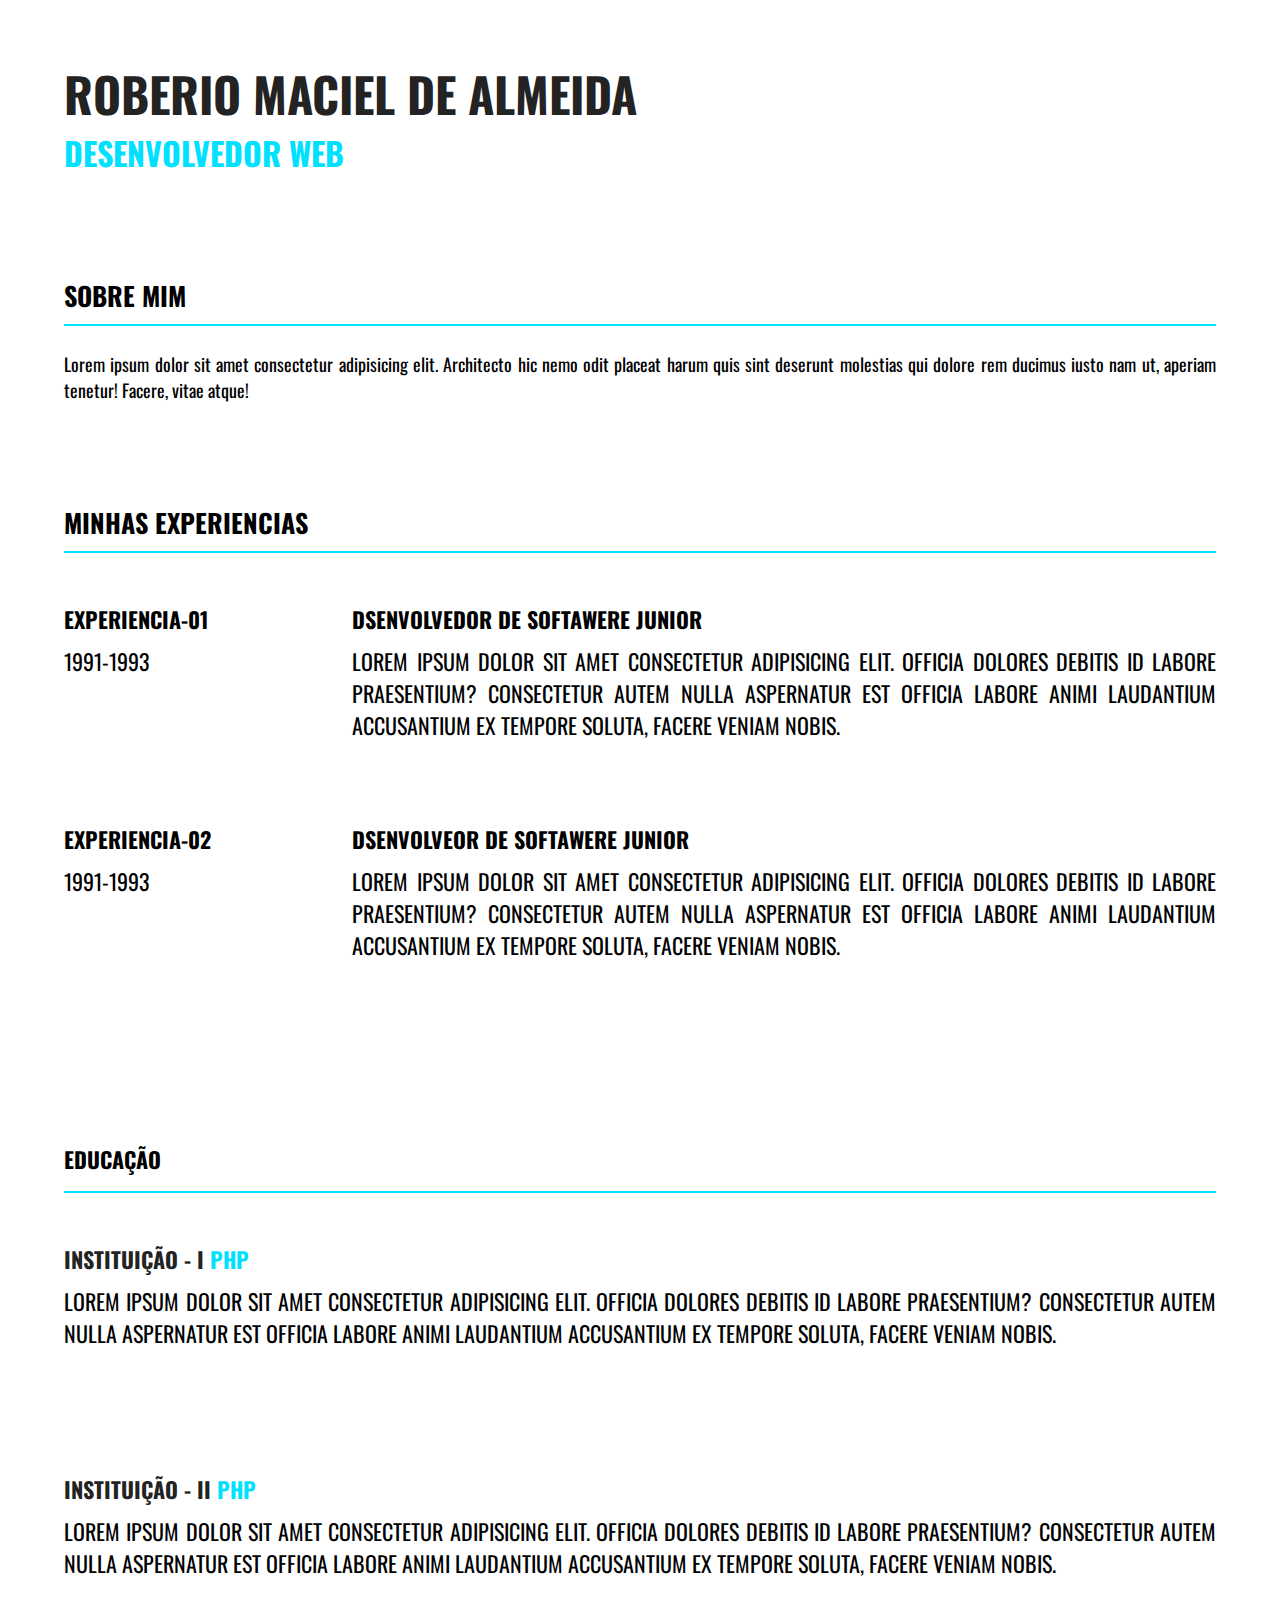
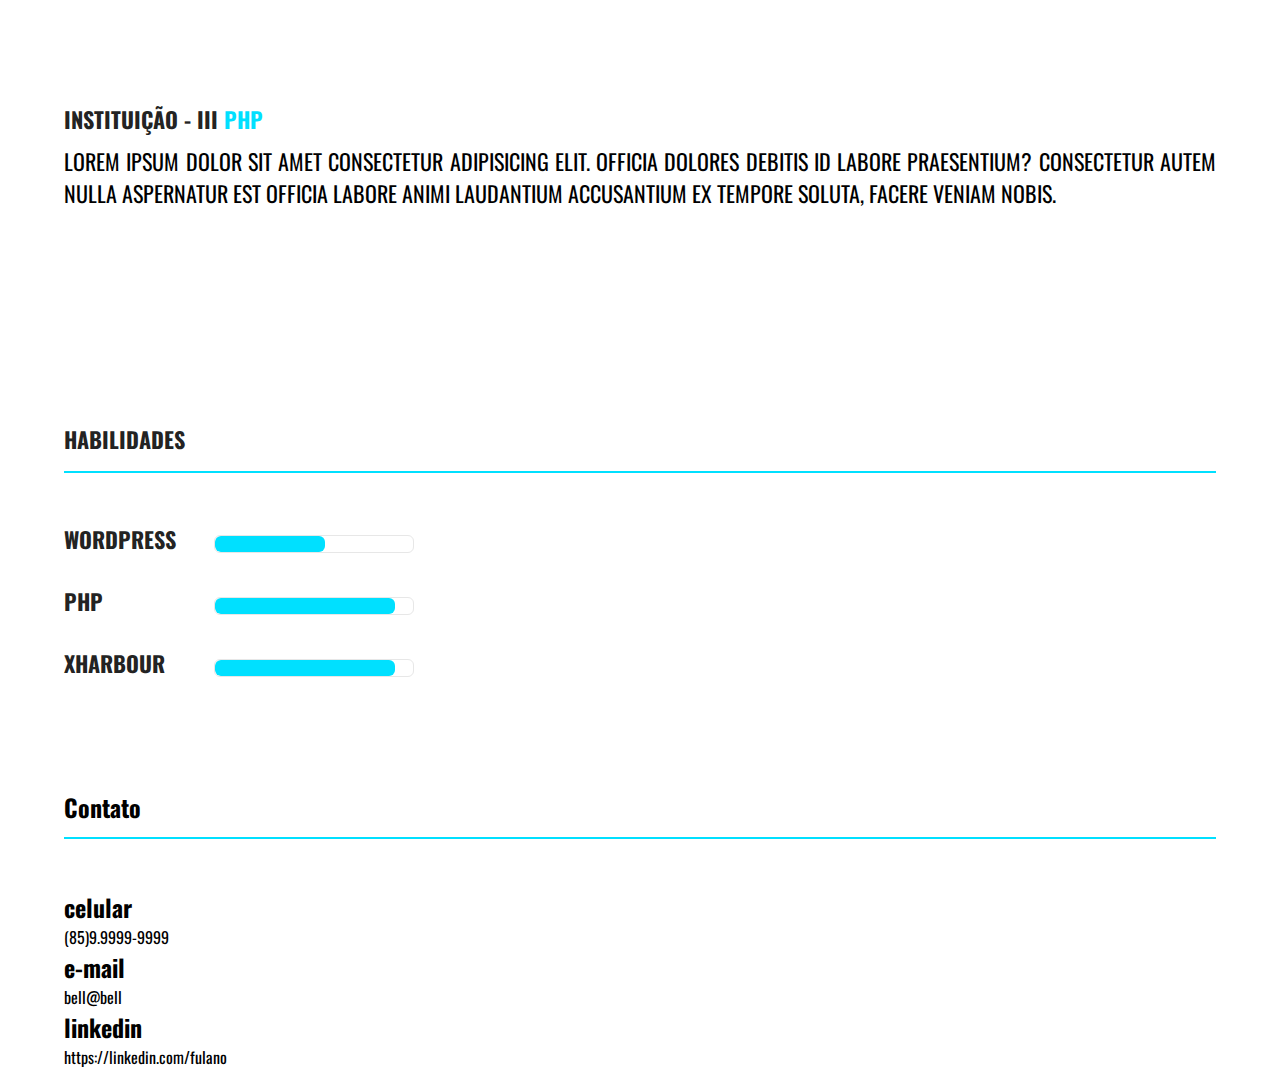
<file: index.html>
<!DOCTYPE html>
<html lang="pt">
<head>
  <meta charset="UTF-8">
  <meta name="viewport" content="width=device-width, initial-scale=1.0">
  <title>Meu Curriculo</title>
  <link rel="stylesheet" href="style.css">
  <link rel="preconnect" href="https://fonts.googleapis.com">
  <link rel="preconnect" href="https://fonts.gstatic.com" crossorigin>
  <link href="https://fonts.googleapis.com/css2?family=Oswald:wght@200..700&display=swap" rel="stylesheet">
  <script> src="script.js"</script>
</head>
<body>
  <div class="container">
    <div class="h-name">
      <h1>Roberio Maciel de Almeida</h1>
      <h2>Desenvolvedor WEB</h2>
    </div>

    <div class="h-sobre">
      <div class="h-title-sobre">
        <h2>Sobre Mim</h2>
      </div>
      <div class="w-100">
        <p class="paragraf">
           Lorem ipsum dolor sit amet consectetur adipisicing elit. Architecto hic nemo odit placeat harum quis sint deserunt molestias qui dolore rem ducimus iusto nam ut, aperiam tenetur! Facere, vitae atque!
          </p>
      </div>
    </div>

    <div class="h-experience">

      <div class="h-title-experience">
        <h2>Minhas Experiencias</h2>
      </div>

      <div class="h-itens">
        <div class="item">
          <div class="work">
            <h2>Experiencia-01</h2>
            <p>1991-1993</p>
          </div>

          <div class="description">
            <h2>Dsenvolvedor de softawere Junior</h2>
            <p>Lorem ipsum dolor sit amet consectetur adipisicing elit. Officia dolores debitis id labore praesentium? Consectetur autem nulla aspernatur est officia labore animi laudantium accusantium ex tempore soluta, facere veniam nobis.</p>
          </div>          
        </div>
      </div>

      <div class="h-itens">
        <div class="item">
          <div class="work">
            <h2>Experiencia-02</h2>
            <p>1991-1993</p>
          </div>

          <div class="description">
            <h2>Dsenvolveor de softawere Junior</h2>
            <p>Lorem ipsum dolor sit amet consectetur adipisicing elit. Officia dolores debitis id labore praesentium? Consectetur autem nulla aspernatur est officia labore animi laudantium accusantium ex tempore soluta, facere veniam nobis.</p>
          </div>          
        </div>
      </div>


    </div>

    <div class="h-educacao">
      <div class="h-title-educacao">
        <h2>Educação</h2>
      </div>

      <div class="item">
        <div class="w-100 title"></div>
        <h2>Instituição - I  <span>PHP</span></h2>
        <p>Lorem ipsum dolor sit amet consectetur adipisicing elit. Officia dolores debitis id labore praesentium? Consectetur autem nulla aspernatur est officia labore animi laudantium accusantium ex tempore soluta, facere veniam nobis.</p>
      </div>

      <div class="item">
        <div class="w-100 title"></div>
        <h2>Instituição - II <span>PHP</span></h2>
        <p>Lorem ipsum dolor sit amet consectetur adipisicing elit. Officia dolores debitis id labore praesentium? Consectetur autem nulla aspernatur est officia labore animi laudantium accusantium ex tempore soluta, facere veniam nobis.</p>
      </div>

      <div class="item">
        <div class="w-100 title"></div>
        <h2>Instituição - III <span>PHP</span></h2>
        <p>Lorem ipsum dolor sit amet consectetur adipisicing elit. Officia dolores debitis id labore praesentium? Consectetur autem nulla aspernatur est officia labore animi laudantium accusantium ex tempore soluta, facere veniam nobis.</p>
      </div>

    </div>

    <div class="h-habilidades">
      <div class="h-title-habilidades">
        <h2>Habilidades</h2>
      </div>

      <div class="item">
        <div class="title">
          <h2>wordpress</h2>
        </div>
        <div class="icon">
          <div class="percentual-10"></div>
        </div>
      </div>
        
     <div class="item">
        <div class="title">
          <h2>php</h2>
        </div>
        <div class="icon">
          <div class="percentual-80"></div>
        </div>
      </div>
 
     <div class="item">
        <div class="title">
          <h2>xHarbour</h2>
        </div>
        <div class="icon">
          <div class="percentual-80"></div>
        </div>
      </div>
         
    </div>

    <div class="h-contato">
      <div class="h-title-contato">
        <h2>Contato</h2>
      </div>

      <div class="w-100 item">
        <h2>celular</h2>
        <p>(85)9.9999-9999</p>
      </div>

      <div class="w-100 item">
        <h2>e-mail</h2>
        <p>bell@bell</p>
      </div>

      <div class="w-100 item">
        <h2>linkedin</h2>
        <p>https://linkedin.com/fulano</p>
      </div>
    </div>
  </div>


</div>

  <footer>
    
  </footer>
</body>
</html>
</file>
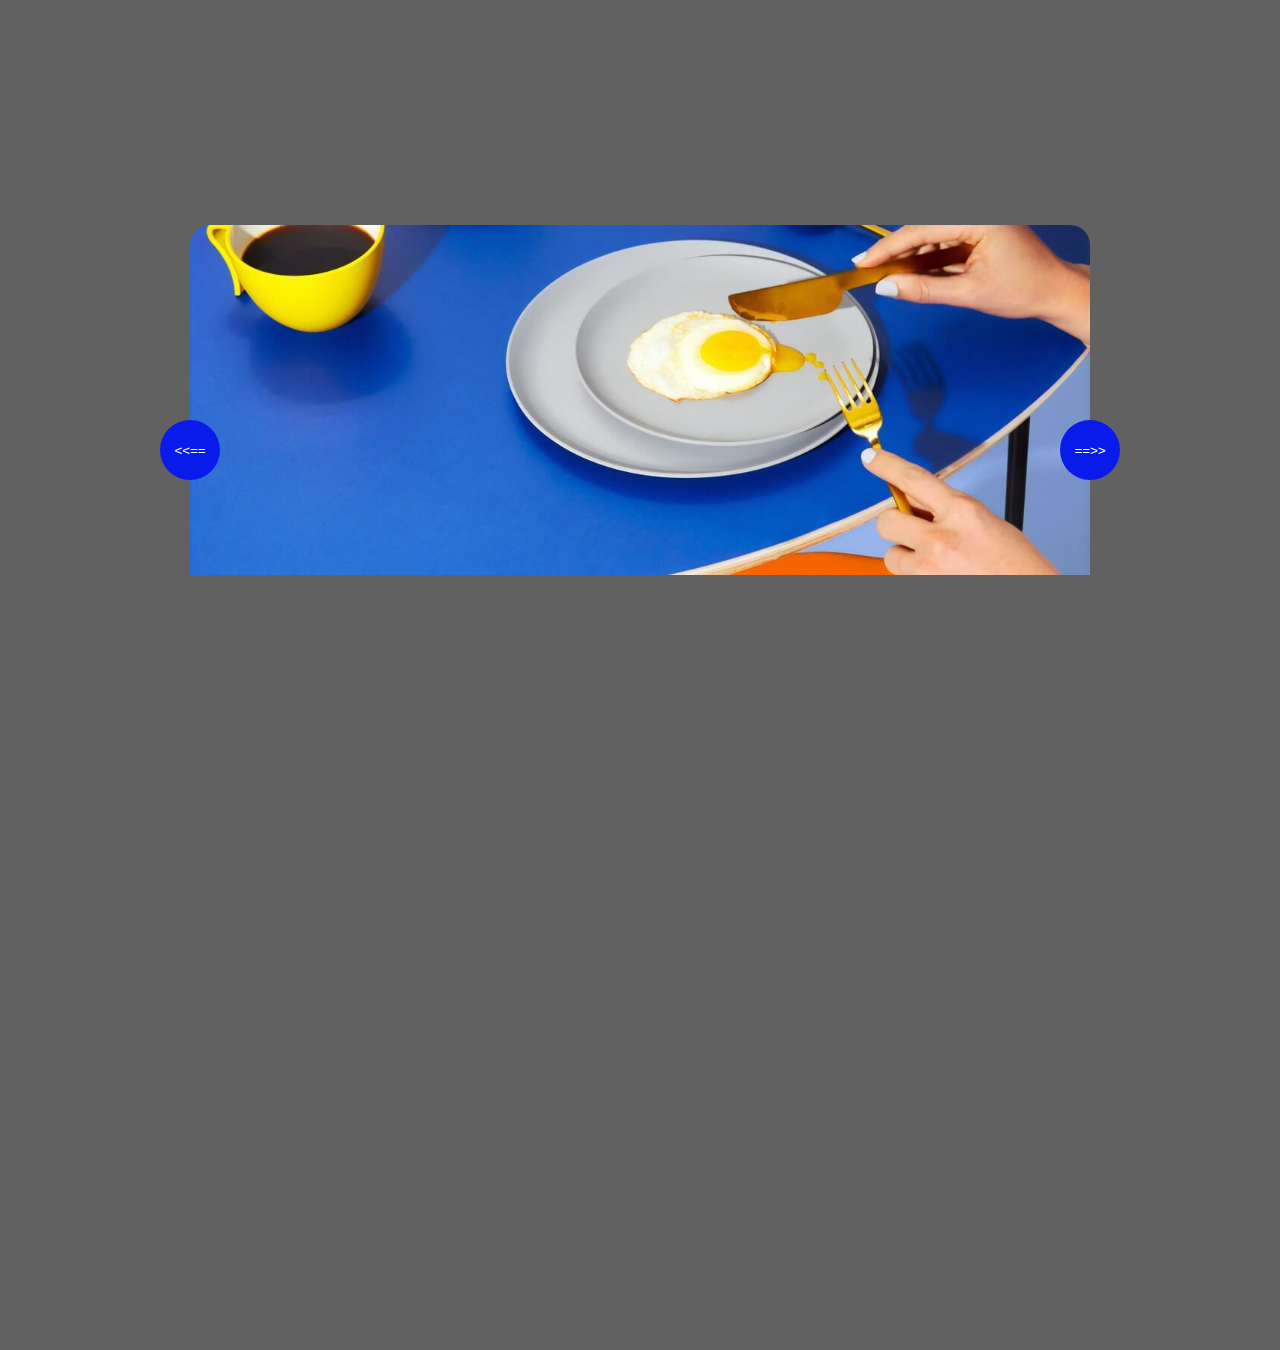
<file: carrousel.html>
<!DOCTYPE html>
  <html lang="en">
  <head>
    <meta charset="UTF-8">
    <meta name="viewport" content="width=device-width, initial-scale=1.0">
    <title>Carrosel</title>
    <link rel="stylesheet" href="slide.css">
    <script src="slide.js"></script>
  </head>
  <body>
    <div class="slide">
        <div class="slider">
            <div class="contet">
                <img src="./assets/image/gallery03.jpg" alt="Beach Image" >
                <img src="./assets/image/gallery04.jpg" alt="Beach Image" >
                <img src="./assets/image/gallery05.jpg" alt="Beach Image" >
                <img src="./assets/image/gallery06.jpg" alt="Beach Image" >
                <img src="./assets/image/gallery07.jpg" alt="Beach Image" >      
            </div>
        </div>
        <button id="prevSlide"><<==</button>
        <button id="nextSlide">==>></button> 
    </div>  
</body>
</html>
</file>
<file: style.css>
@import "./assets/css/home.css";

* {
  margin: 0;
  padding: 0;
  box-sizing: border-box;
}

html, body {
  width: 100%;
  height: 100%;
  font-family: 'Oswald', sans-serif;
  font-style: normal;
}
</file>
<file: slide.css>
/*estilos refente ao slide */
* {
    margin: 0;
    padding: 0;
    box-sizing: border-box;
}   

body {
    background-color: #616161;
    display: flex;
    justify-content: center;
    align-items: center;
    min-height: 150vh;
}

.contet {
  display: flex;
  width: fit-content; /* presesrva a imagem com o tamanho estabelecido */
}

.contet img {
    width: 900px;
    height: 350px;
    object-fit: cover; /* coloca a imagem dentro do tamanho estabelecido */
}

.slide {
  position: relative;
}

.slider {
  overflow-x: hidden; /* esconde o scroll */
  width: 900px;
  border-radius: 20px;
  justify-content: center;
  align-items: center;
  min-height: 100vh; 
}

button {
  width: 60px;
  height: 60px;
  border-radius: 50%;
  border: none;
  background-color: rgb(9, 27, 234);
  color: white;
  position: absolute;
  top: 25%;
  cursor: pointer;
}

button:first-of-type { /* pseudo seletor */
  left: 0;
  transform: translate(-50%, -50%); 
}

button:last-of-type { /* pseudo seletor */
  right: 0;
  transform: translate(50%, -50%); 
}

button:hover {
  background-color: rgb(0, 0, 139);
}
</file>
